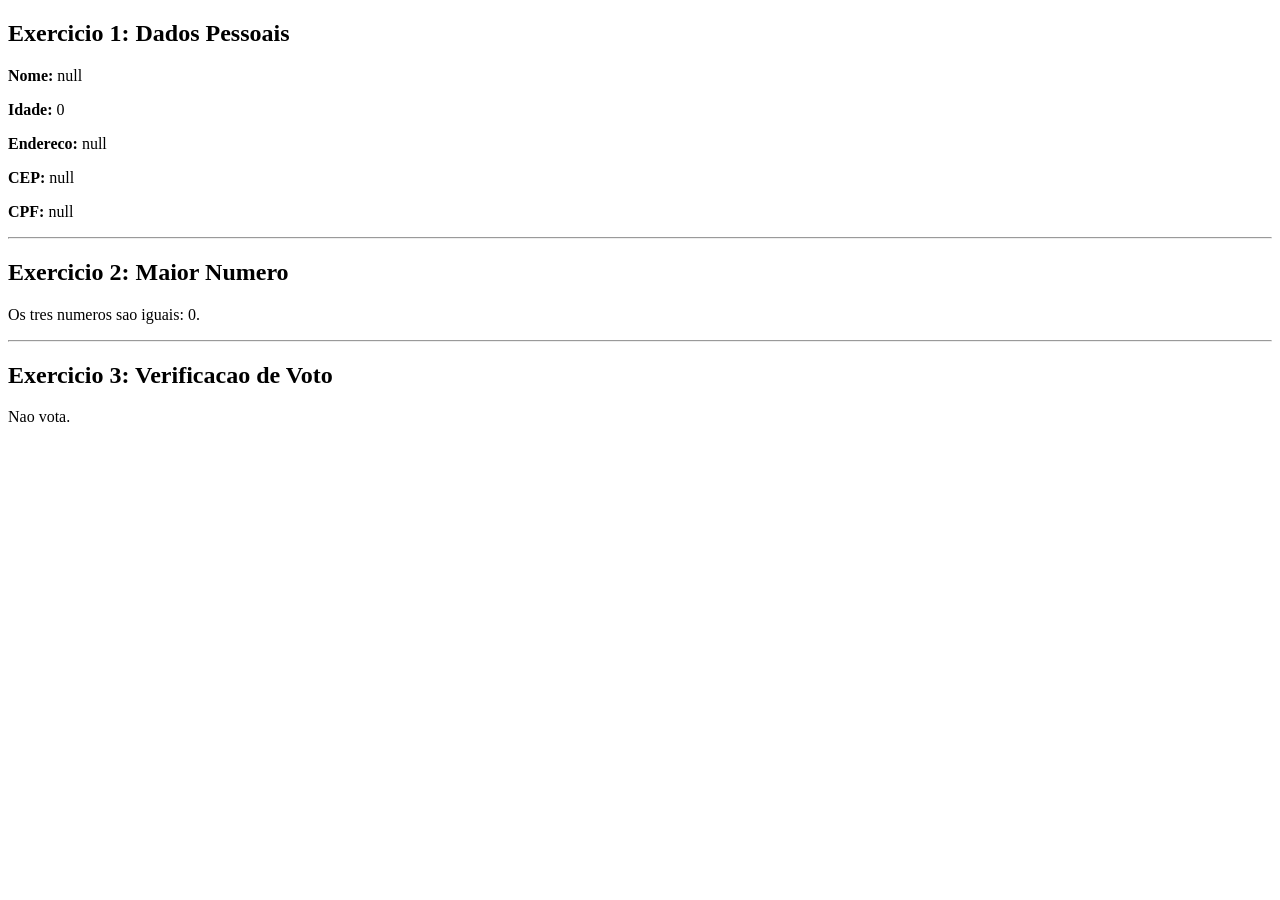
<file: ExerciciosJs/index.html>
<!DOCTYPE html>
<html lang="pt-br">
<head>
    <meta charset="UTF-8">
    <meta http-equiv="X-UA-Compatible" content="IE=edge">
    <meta name="viewport" content="width=device-width, initial-scale=1.0">
    <title>Exercicios de JS - Parte 1</title>
</head>
<body>
    <script lang="javascript" type="text/javascript">
 
        var nome
        var idade
        var endereco
        var cep
        var cpf
 
        document.write("<h2>Exercicio 1: Dados Pessoais</h2>");
 
        nome    = prompt("Digite seu nome:", "seu nome");
        idade   = Number(prompt("Digite sua idade:", "0"));
        endereco = prompt("Digite seu endereco:", "seu endereco");
        cep     = prompt("Digite seu CEP:", "00000-000");
        cpf     = prompt("Digite seu CPF:", "000.000.000-00");
 
        document.write("<p><strong>Nome:</strong> "     + nome     + "</p>");
        document.write("<p><strong>Idade:</strong> "    + idade    + "</p>");
        document.write("<p><strong>Endereco:</strong> " + endereco + "</p>");
        document.write("<p><strong>CEP:</strong> "      + cep      + "</p>");
        document.write("<p><strong>CPF:</strong> "      + cpf      + "</p>");
 
        var numero1
        var numero2
        var numero3
        var maiorNumero
 
        document.write("<hr>");
        document.write("<h2>Exercicio 2: Maior Numero</h2>");
 
        numero1 = Number(prompt("Digite o primeiro numero:", "0"));
        numero2 = Number(prompt("Digite o segundo numero:", "0"));
        numero3 = Number(prompt("Digite o terceiro numero:", "0"));
 
        maiorNumero = numero1;
 
        if (numero2 > maiorNumero) {
            maiorNumero = numero2;
        }
 
        if (numero3 > maiorNumero) {
            maiorNumero = numero3;
        }
 
        if (numero1 === numero2 && numero2 === numero3) {
            document.write("<p>Os tres numeros sao iguais: " + numero1 + ".</p>");
        } else {
            document.write("<p>O maior numero e: " + maiorNumero + ".</p>");
        }
 
        var idadeVoto
 
        document.write("<hr>");
        document.write("<h2>Exercicio 3: Verificacao de Voto</h2>");
 
        idadeVoto = Number(prompt("Digite sua idade para verificar situacao de voto:", "18"));
 
        if (idadeVoto < 16) {
            document.write("<p>Nao vota.</p>");
        } else if ((idadeVoto >= 16 && idadeVoto <= 17) || idadeVoto > 70) {
            document.write("<p>Voto opcional.</p>");
        } else {
            document.write("<p>Voto obrigatorio.</p>");
        }
 
    </script>
</body>
</html
</file>
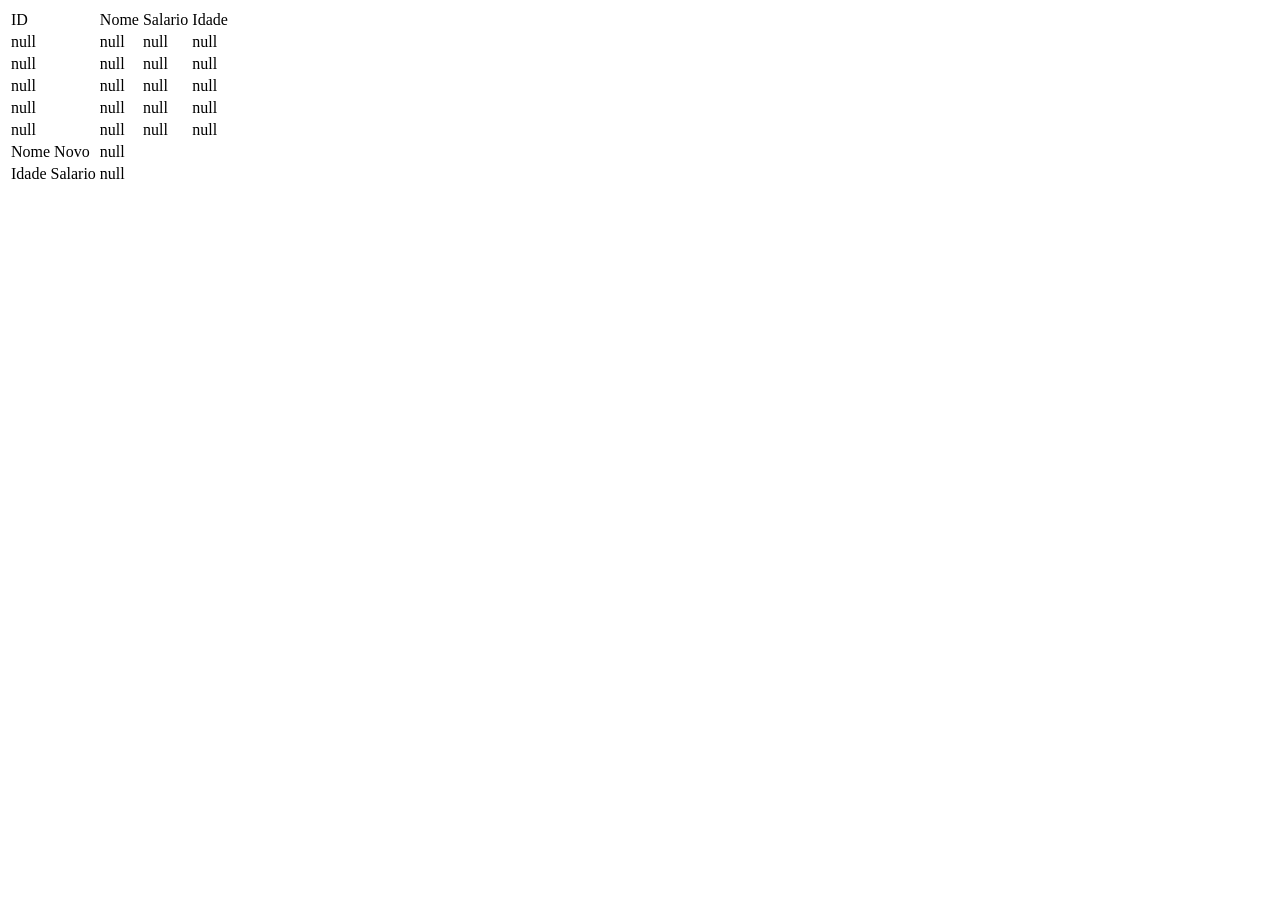
<file: ExerciciosJs3/index.html>
<!DOCTYPE html>
<html lang="en">
<head>
    <meta charset="UTF-8">
    <meta name="viewport" content="width=device-width, initial-scale=1.0">
    <title>Document</title>
</head>
<body>
    <script src = DadosFunc.js></script>
</body>
</html>
</file>
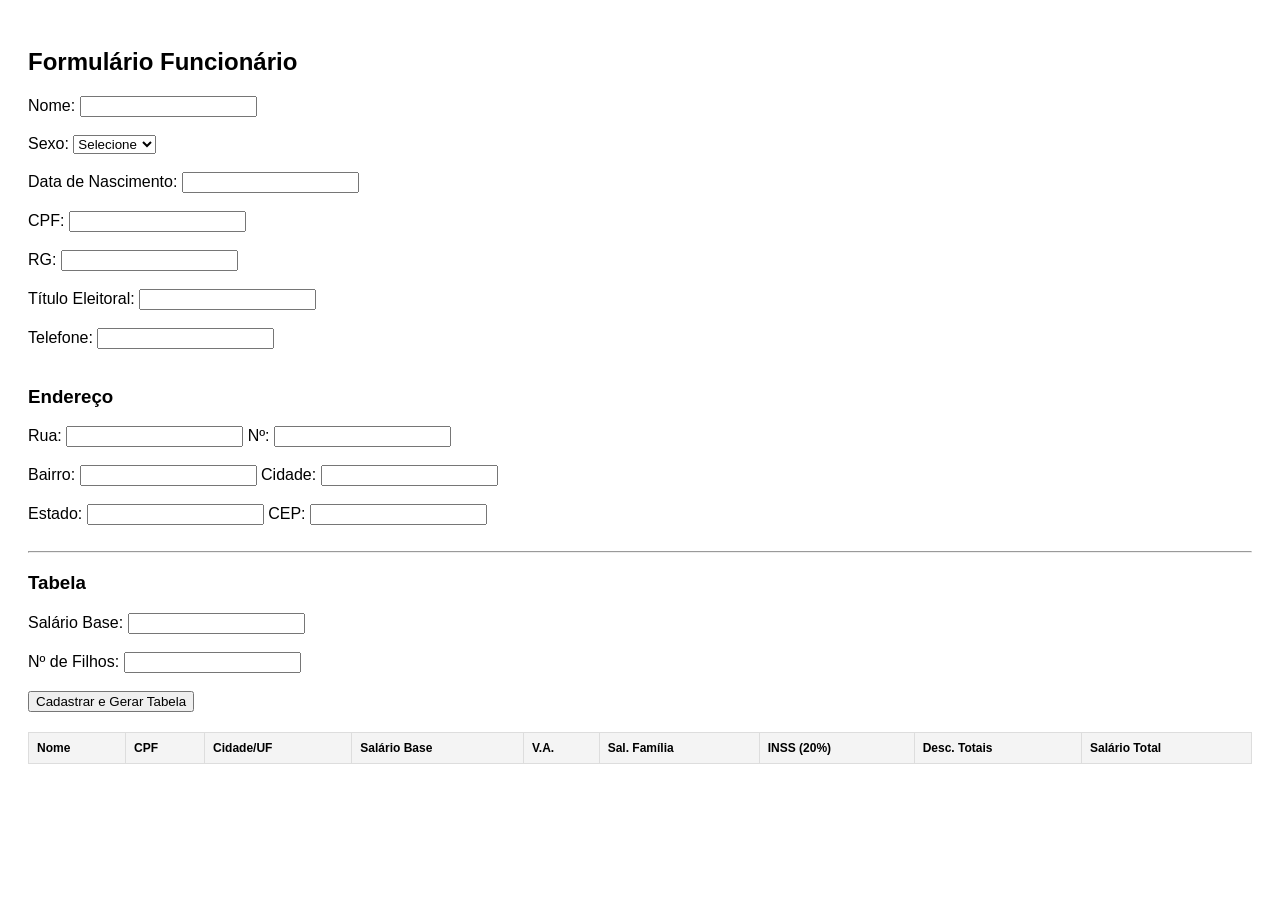
<file: Aula5/atividadeDadosFuncionario.html>
<!DOCTYPE html>
<html lang="pt-br">
<head>
    <meta charset="UTF-8">
    <title>Cadastro Completo de Funcionários</title>
    <style>
        body { font-family: sans-serif; padding: 20px; }
        .form-section { margin-bottom: 20px; padding: 15px; border: 1px solid #ccc; }
        table { width: 100%; border-collapse: collapse; margin-top: 20px; }
        th, td { border: 1px solid #ddd; padding: 8px; text-align: left; font-size: 12px; }
        th { background-color: #f4f4f4; }
        
        .maior-salario { background-color: #ffcccc !important; }
        .menor-salario { background-color: #ffffcc !important; }
    </style>
</head>
<body>

    <h2>Formulário Funcionário</h2>
    <form id="funcionarioForm">
        <label>Nome: <input type="text" id="nome"></label><br><br>
        <label>Sexo: 
            <select id="sexo">
                <option value="">Selecione</option>
                <option value="Masculino">Masculino</option>
                <option value="Feminino">Feminino</option>
            </select>
        </label><br><br>
        <label>Data de Nascimento: <input type="text" id="dataNascimento"></label><br><br>
        <label>CPF: <input type="text" id="cpf"></label><br><br>
        <label>RG: <input type="text" id="rg"></label><br><br>
        <label>Título Eleitoral: <input type="text" id="tituloEleitoral"></label><br><br>
        <label>Telefone: <input type="text" id="telefone"></label><br><br>

        <h3>Endereço</h3>
        <label>Rua: <input type="text" id="rua"></label> 
        <label>Nº: <input type="text" id="numero"></label><br><br>
        <label>Bairro: <input type="text" id="bairro"></label> 
        <label>Cidade: <input type="text" id="cidade"></label><br><br>
        <label>Estado: <input type="text" id="estado"></label> 
        <label>CEP: <input type="text" id="cep"></label><br><br>

        <hr>
        <h3>Tabela</h3>
        <label>Salário Base: <input type="number" id="salarioBase" step="0.01"></label><br><br>
        <label>Nº de Filhos: <input type="number" id="nroFilhos" min="0"></label><br><br>

        <button type="button" onclick="processarFormulario()">Cadastrar e Gerar Tabela</button>
    </form>

    <div id="resultado">
        <table id="tabelaDados">
            <thead>
                <tr>
                    <th>Nome</th>
                    <th>CPF</th>
                    <th>Cidade/UF</th>
                    <th>Salário Base</th>
                    <th>V.A.</th>
                    <th>Sal. Família</th>
                    <th>INSS (20%)</th>
                    <th>Desc. Totais</th>
                    <th>Salário Total</th>
                </tr>
            </thead>
            <tbody id="corpoTabela">
                </tbody>
        </table>
    </div>

    <script>
        var listaFuncionarios = [];

        function processarFormulario() {
            var obj = {
                nome: document.getElementById("nome").value,
                sexo: document.getElementById("sexo").value,
                cpf: document.getElementById("cpf").value,
                cidade: document.getElementById("cidade").value,
                estado: document.getElementById("estado").value,
                // Novos campos necessários para os cálculos
                salarioBase: parseFloat(document.getElementById("salarioBase").value) || 0,
                nroFilhos: parseInt(document.getElementById("nroFilhos").value) || 0
            };

            obj.valeAlimentacao = 450.00;
            obj.inss = obj.salarioBase * 0.20;
            
            var filhosParaCalculo = obj.nroFilhos > 3 ? 3 : obj.nroFilhos;
            obj.salarioFamilia = 100 * filhosParaCalculo;
            
            obj.descontosTotais = obj.inss;
            obj.salarioTotal = (obj.salarioBase + obj.valeAlimentacao + obj.salarioFamilia) - obj.descontosTotais;

            listaFuncionarios.push(obj);

            desenharTabela();
            
            document.getElementById("funcionarioForm").reset();
        }

        function desenharTabela() {
            var corpo = document.getElementById("corpoTabela");
            corpo.innerHTML = "";

            var salarios = listaFuncionarios.map(function(f) { return f.salarioTotal; });
            var maior = Math.max.apply(null, salarios);
            var menor = Math.min.apply(null, salarios);

            for (var i = 0; i < listaFuncionarios.length; i++) {
                var f = listaFuncionarios[i];
                var classeCor = "";

                if (listaFuncionarios.length > 1) {
                    if (f.salarioTotal === maior) classeCor = "maior-salario";
                    else if (f.salarioTotal === menor) classeCor = "menor-salario";
                }

                var linha = "<tr class='" + classeCor + "'>" +
                    "<td>" + f.nome + "</td>" +
                    "<td>" + f.cpf + "</td>" +
                    "<td>" + f.cidade + "/" + f.estado + "</td>" +
                    "<td>R$ " + f.salarioBase.toFixed(2) + "</td>" +
                    "<td>R$ " + f.valeAlimentacao.toFixed(2) + "</td>" +
                    "<td>R$ " + f.salarioFamilia.toFixed(2) + "</td>" +
                    "<td>R$ " + f.inss.toFixed(2) + "</td>" +
                    "<td>R$ " + f.descontosTotais.toFixed(2) + "</td>" +
                    "<td><strong>R$ " + f.salarioTotal.toFixed(2) + "</strong></td>" +
                "</tr>";
                
                corpo.innerHTML += linha;
            }
        }
    </script>
</body>
</html>
</file>
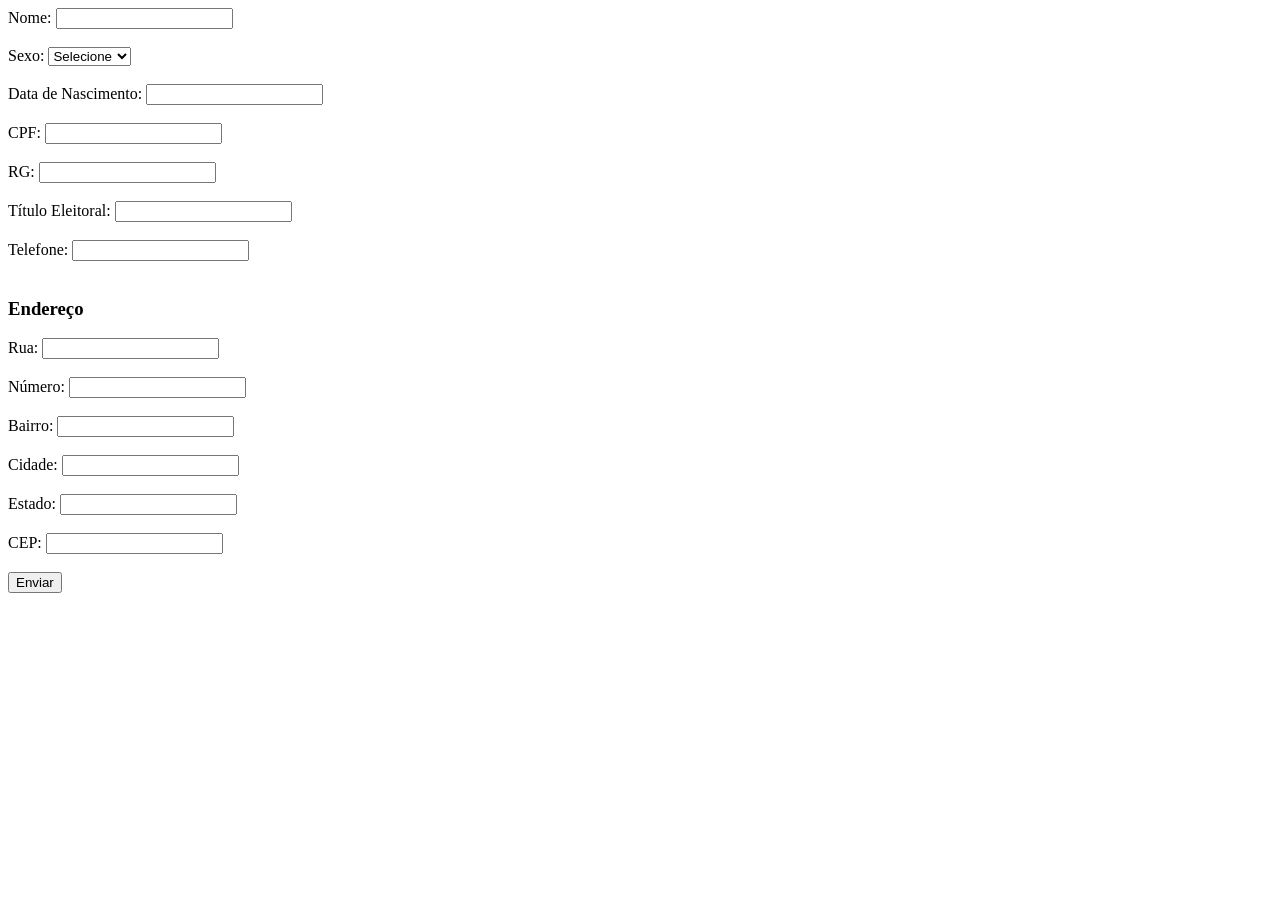
<file: Aula5/exemplo_funcionario.html>
<!DOCTYPE html>
<html lang="en">
<head>
    <meta charset="UTF-8">
    <meta name="viewport" content="width=device-width, initial-scale=1.0">
    <title>Document</title>
    <script>
        function processarFormulario() {
            
            var nome = document.getElementById("nome").value;
            var dataNascimento = document.getElementById("dataNascimento").value;
            var sexo = document.getElementById("sexo").value;
            var cpf = document.getElementById("cpf").value;
            var rg = document.getElementById("rg").value;
            var tituloEleitoral = document.getElementById("tituloEleitoral").value;

            var telefone = document.getElementById("telefone").value;

            var rua = document.getElementById("rua").value;
            var numero = document.getElementById("numero").value;
            var bairro = document.getElementById("bairro").value;
            var cidade = document.getElementById("cidade").value;
            var estado = document.getElementById("estado").value;
            var cep = document.getElementById("cep").value;

            var saida = document.getElementById("saida");

            saida.innerHTML =
                "<ul>" +
                    "<li>Nome: " + nome + "</li>" +
                    "<li>Data de Nascimento: " + dataNascimento + "</li>" +
                    "<li>Sexo: " + sexo + "</li>" +
                    "<li>CPF: " + cpf + "</li>" +
                    "<li>RG: " + rg + "</li>" +
                    "<li>Título Eleitoral: " + tituloEleitoral + "</li>" +
                    "<li>Telefone: " + telefone + "</li>" +
                    "<li>Endereço: " + rua + ", " + numero + " - " + bairro + "</li>" +
                    "<li>Cidade: " + cidade + " - " + estado + "</li>" +
                    "<li>CEP: " + cep + "</li>" +
                "</ul>";

            console.log("saida");
        }
    </script>
</head>
<body>
    <form onsubmit="processarFormulario(); return false;">

        <label for="nome">Nome:</label>
        <input type="text" id="nome"><br><br>

        <label for="sexo">Sexo:</label>
        <select id="sexo">
            <option value="">Selecione</option>
            <option value="Masculino">Masculino</option>
            <option value="Feminino">Feminino</option>
        </select><br><br>

        <label for="dataNascimento">Data de Nascimento:</label>
        <input type="text" id="dataNascimento"><br><br>

        <label for="cpf">CPF:</label>
        <input type="text" id="cpf"><br><br>

        <label for="rg">RG:</label>
        <input type="text" id="rg"><br><br>

        <label for="tituloEleitoral">Título Eleitoral:</label>
        <input type="text" id="tituloEleitoral"><br><br>

        <label for="telefone">Telefone:</label>
        <input type="text" id="telefone"><br><br>

         <h3>Endereço</h3>

        <label for="rua">Rua:</label>
        <input type="text" id="rua"><br><br>

        <label for="numero">Número:</label>
        <input type="text" id="numero"><br><br>

        <label for="bairro">Bairro:</label>
        <input type="text" id="bairro"><br><br>

        <label for="cidade">Cidade:</label>
        <input type="text" id="cidade"><br><br>

        <label for="estado">Estado:</label>
        <input type="text" id="estado"><br><br>

        <label for="cep">CEP:</label>
        <input type="text" id="cep"><br><br>

        <button type="button" onclick="processarFormulario()">Enviar</button>
    </form>
    <div id="saida"></div>
</body>
</html>
</file>
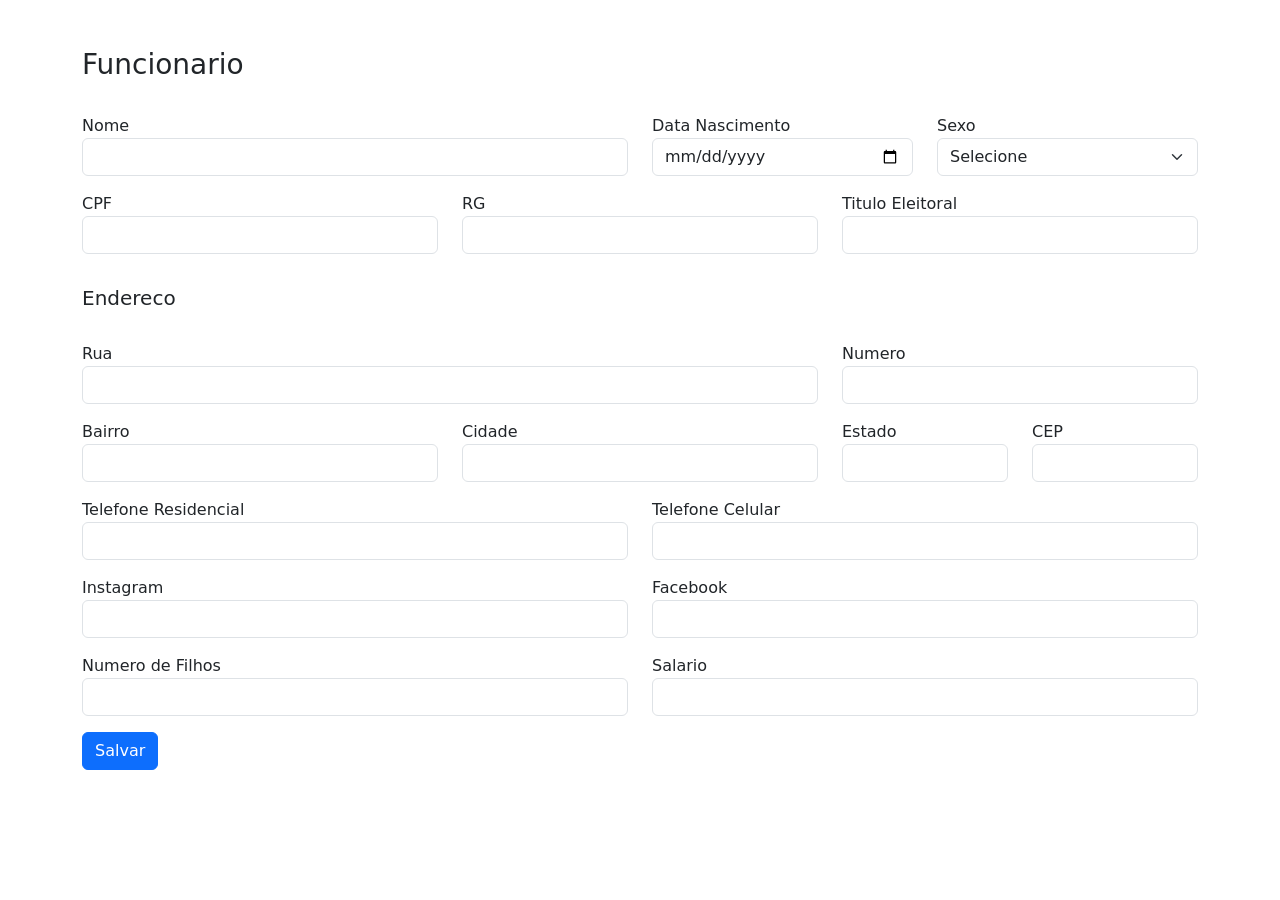
<file: Formulario/Formulario.html>
<!DOCTYPE html>
<html lang="pt-BR">
<head>
  <meta charset="UTF-8">
  <title>Funcionario</title>
  <link href="https://cdn.jsdelivr.net/npm/bootstrap@5.3.0/dist/css/bootstrap.min.css" rel="stylesheet">
</head>
<body>

<div class="container mt-5">

  <h3>Funcionario</h3>
  <br>

  <form>

    <div class="row">
      <div class="col-md-6 mb-3">
        <label>Nome</label>
        <input type="text" class="form-control">
      </div>
      <div class="col-md-3 mb-3">
        <label>Data Nascimento</label>
        <input type="date" class="form-control">
      </div>
      <div class="col-md-3 mb-3">
        <label>Sexo</label>
        <select class="form-select">
          <option>Selecione</option>
          <option>Masculino</option>
          <option>Feminino</option>
        </select>
      </div>
    </div>

    <div class="row">
      <div class="col-md-4 mb-3">
        <label>CPF</label>
        <input type="text" class="form-control">
      </div>
      <div class="col-md-4 mb-3">
        <label>RG</label>
        <input type="text" class="form-control">
      </div>
      <div class="col-md-4 mb-3">
        <label>Titulo Eleitoral</label>
        <input type="text" class="form-control">
      </div>
    </div>

    <h5 class="mt-3">Endereco</h5>
    <br>

    <div class="row">
      <div class="col-md-8 mb-3">
        <label>Rua</label>
        <input type="text" class="form-control">
      </div>
      <div class="col-md-4 mb-3">
        <label>Numero</label>
        <input type="text" class="form-control">
      </div>
    </div>

    <div class="row">
      <div class="col-md-4 mb-3">
        <label>Bairro</label>
        <input type="text" class="form-control">
      </div>
      <div class="col-md-4 mb-3">
        <label>Cidade</label>
        <input type="text" class="form-control">
      </div>
      <div class="col-md-2 mb-3">
        <label>Estado</label>
        <input type="text" class="form-control">
      </div>
      <div class="col-md-2 mb-3">
        <label>CEP</label>
        <input type="text" class="form-control">
      </div>
    </div>

    <div class="row">
      <div class="col-md-6 mb-3">
        <label>Telefone Residencial</label>
        <input type="text" class="form-control">
      </div>
      <div class="col-md-6 mb-3">
        <label>Telefone Celular</label>
        <input type="text" class="form-control">
      </div>
    </div>

    <div class="row">
      <div class="col-md-6 mb-3">
        <label>Instagram</label>
        <input type="text" class="form-control">
      </div>
      <div class="col-md-6 mb-3">
        <label>Facebook</label>
        <input type="text" class="form-control">
      </div>
    </div>

    <div class="row">
      <div class="col-md-6 mb-3">
        <label>Numero de Filhos</label>
        <input type="number" class="form-control">
      </div>
      <div class="col-md-6 mb-3">
        <label>Salario</label>
        <input type="text" class="form-control">
      </div>
    </div>

    <button type="submit" class="btn btn-primary">Salvar</button>

  </form>

</div>

</body>
</html>
</file>
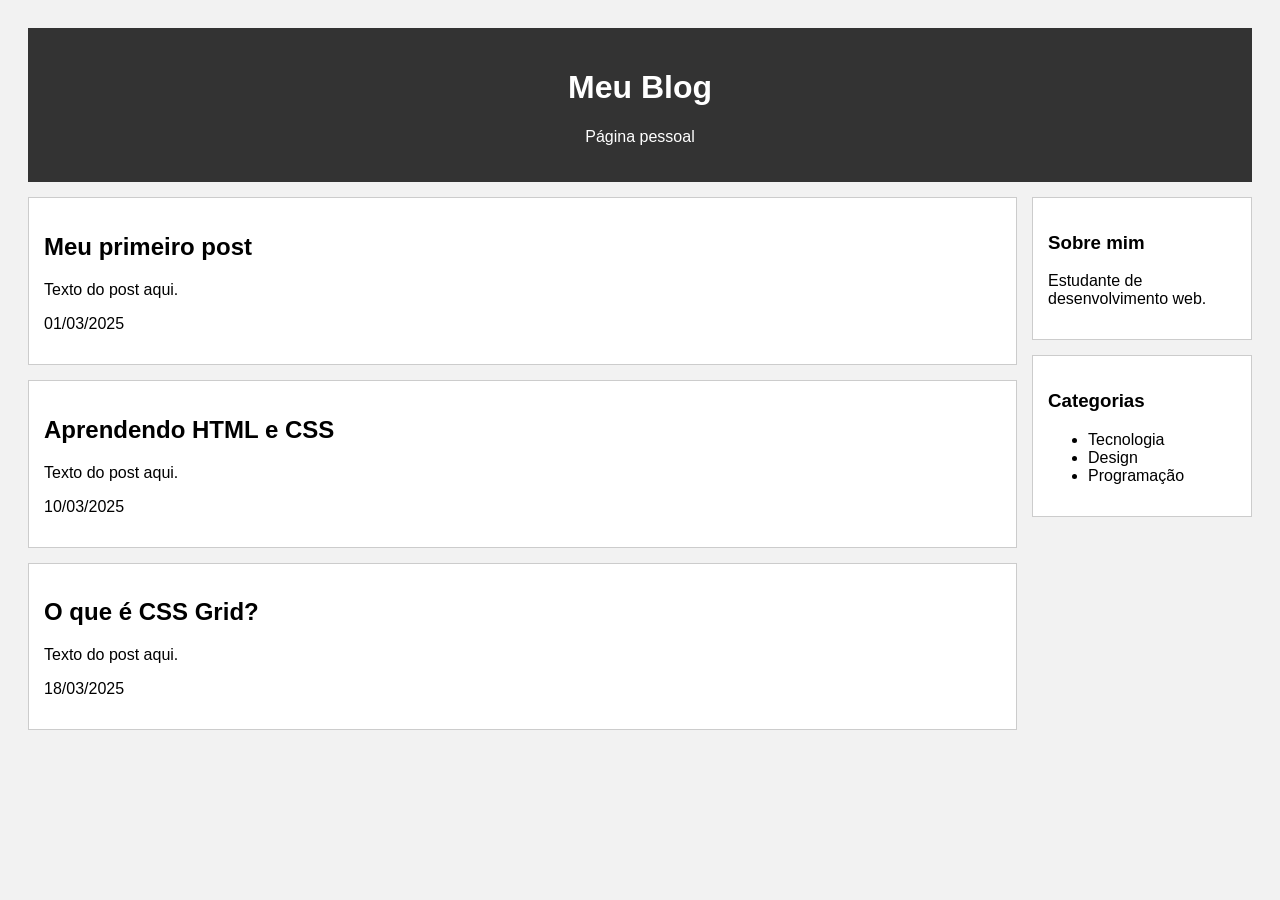
<file: Grid/Blog.html>
<!DOCTYPE html>
<html lang="pt-BR">
<head>
    <meta charset="UTF-8">
    <title>Blog Pessoal</title>
    <style>
        body {
            font-family: Arial, sans-serif;
            background-color: #f2f2f2;
            padding: 20px;
        }

        #cabecalho {
            background-color: #333;
            color: white;
            padding: 20px;
            text-align: center;
            margin-bottom: 15px;
        }

        #conteudo {
            display: flex;
            gap: 15px;
        }

        .posts {
            flex: 1;
        }

        .post {
            background-color: white;
            border: 1px solid #ccc;
            padding: 15px;
            margin-bottom: 15px;
        }

        .sidebar {
            width: 220px;
        }

        .widget {
            background-color: white;
            border: 1px solid #ccc;
            padding: 15px;
            margin-bottom: 15px;
        }


    </style>
</head>
<body>

<div id="cabecalho">
    <h1>Meu Blog</h1>
    <p>Página pessoal</p>
</div>

<div id="conteudo">

    <div class="posts">
        <div class="post">
            <h2>Meu primeiro post</h2>
            <p>Texto do post aqui.</p>
            <p>01/03/2025</p>
        </div>

        <div class="post">
            <h2>Aprendendo HTML e CSS</h2>
            <p>Texto do post aqui.</p>
            <p>10/03/2025</p>
        </div>

        <div class="post">
            <h2>O que é CSS Grid?</h2>
            <p>Texto do post aqui.</p>
            <p>18/03/2025</p>
        </div>
    </div>

    <div class="sidebar">
        <div class="widget">
            <h3>Sobre mim</h3>
            <p>Estudante de desenvolvimento web.</p>
        </div>

        <div class="widget">
            <h3>Categorias</h3>
            <ul>
                <li>Tecnologia</li>
                <li>Design</li>
                <li>Programação</li>
            </ul>
        </div>
    </div>

</div>



</body>
</html>
</file>
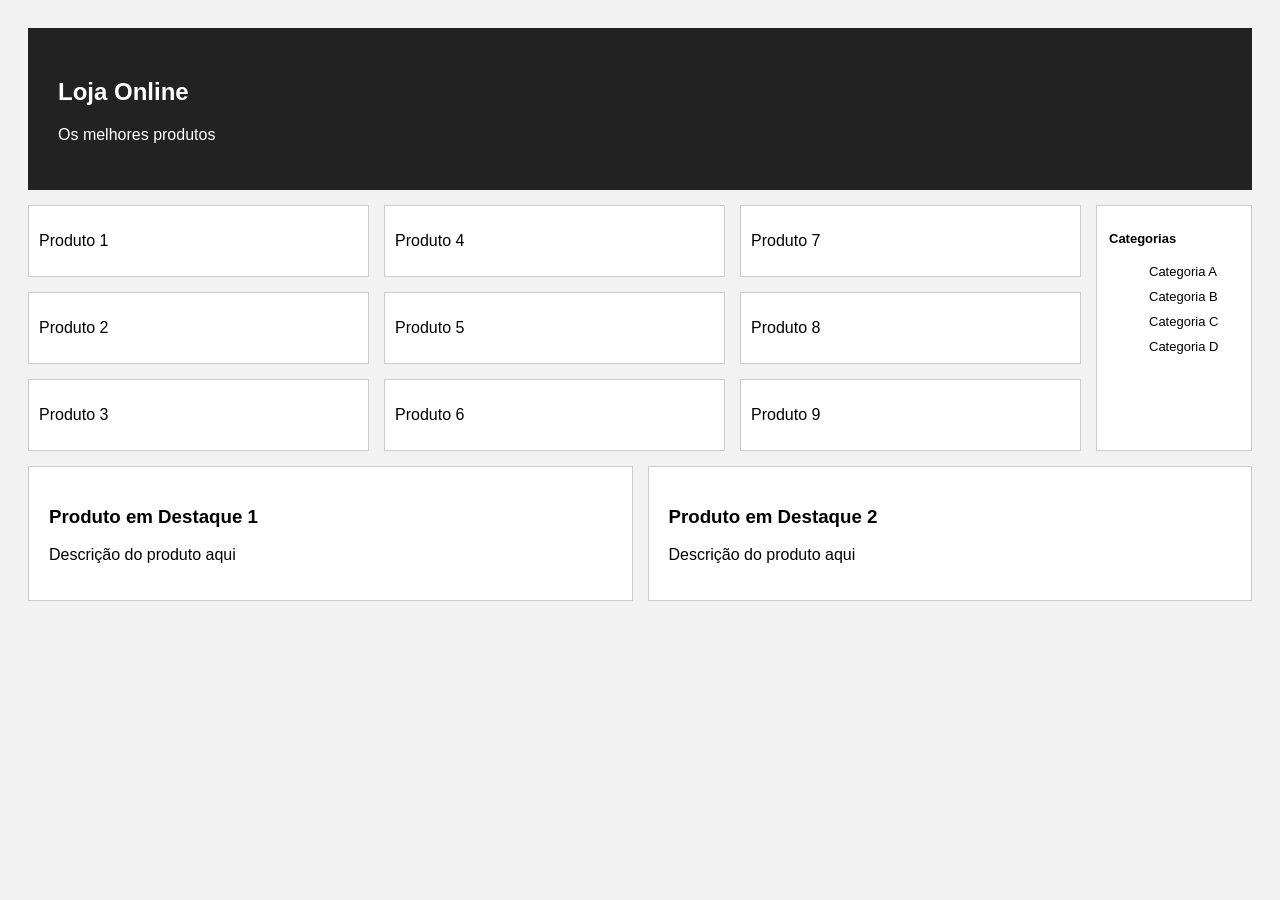
<file: Grid/Loja.html>
<!DOCTYPE html>
<html lang="pt-BR">
<head>
    <meta charset="UTF-8">
    <title>Loja</title>
    <style>
        body {
            font-family: Arial, sans-serif;
            background-color: #f2f2f2;
            padding: 20px;
        }

        .container {
            display: grid;
            gap: 15px;
        }

        #hero {
            display: flex;
            gap: 15px;
        }

        .banner {
            background-color: #222;
            color: white;
            padding: 30px;
            flex: 1;
        }

        #mineral {
            display: flex;
            gap: 15px;
        }

        .coluna {
            display: grid;
            gap: 15px;
            flex: 1;
        }

        .card {
            background-color: white;
            border: 1px solid #ccc;
            padding: 10px;
        }

        .lateral {
            background-color: white;
            border: 1px solid #ccc;
            padding: 12px;
            width: 130px;
            font-size: 13px;
        }

        .lateral ul {
            list-style: none;
        }

        .lateral ul li {
            padding: 5px 0;
        }

        #destaque {
            display: flex;
            gap: 15px;
        }

        .card-grande {
            background-color: white;
            border: 1px solid #ccc;
            padding: 20px;
            flex: 1;
        }
    </style>
</head>
<body>

<div class="container">

    <section id="hero">
        <div class="banner">
            <h1>Loja Online</h1>
            <p>Os melhores produtos</p>
        </div>

    </section>

    <section id="mineral">
        <div class="coluna">
            <div class="card"><p>Produto 1</p></div>
            <div class="card"><p>Produto 2</p></div>
            <div class="card"><p>Produto 3</p></div>
        </div>

        <div class="coluna">
            <div class="card"><p>Produto 4</p></div>
            <div class="card"><p>Produto 5</p></div>
            <div class="card"><p>Produto 6</p></div>
        </div>

        <div class="coluna">
            <div class="card"><p>Produto 7</p></div>
            <div class="card"><p>Produto 8</p></div>
            <div class="card"><p>Produto 9</p></div>
        </div>

        <div class="lateral">
            <p><strong>Categorias</strong></p>
            <ul>
                <li>Categoria A</li>
                <li>Categoria B</li>
                <li>Categoria C</li>
                <li>Categoria D</li>
            </ul>
        </div>
    </section>

    <section id="destaque">
        <div class="card-grande">
            <h3>Produto em Destaque 1</h3>
            <p>Descrição do produto aqui</p>
        </div>
        <div class="card-grande">
            <h3>Produto em Destaque 2</h3>
            <p>Descrição do produto aqui</p>
        </div>
    </section>

</div>

</body>
</html>
</file>
